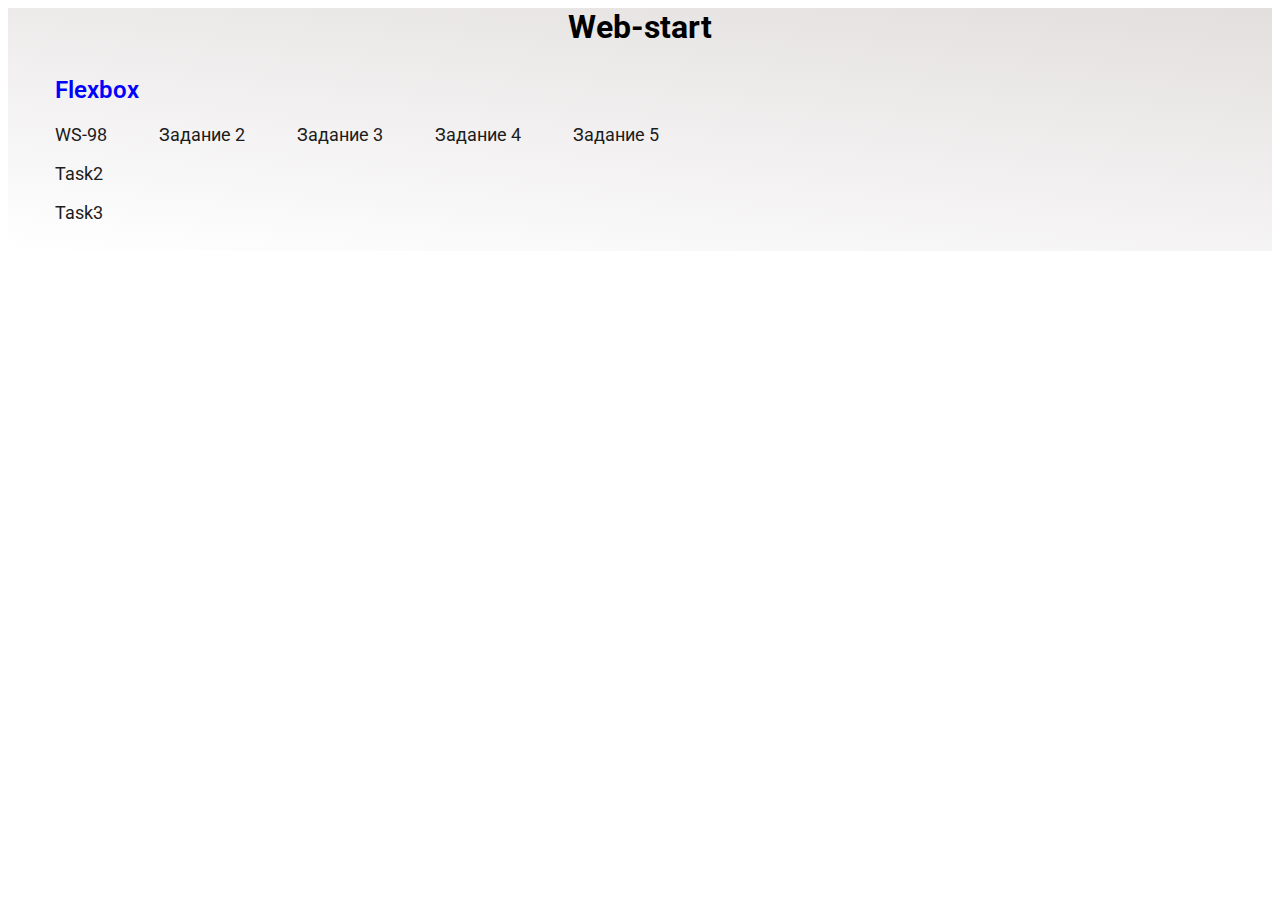
<file: index.html>
<!DOCTYPE html>
<html lang="ru">
  <head>
    <meta charset="UTF-8" />
    <meta name="viewport" content="width=device-width, initial-scale=1.0" />
    <title>web-start</title>
    <style>
      @import url('https://fonts.googleapis.com/css2?family=Roboto:ital,wght@0,100..900;1,100..900&display=swap');
    </style>

    <link rel="stylesheet" href="style.css" />
  </head>
  <body>
    <header class="header">
      <div class="container">
        <h1 class="h1title">Web-start</h1>
        <h2 class="h2title">Flexbox</h2>
        <ul class="flex list-reset">
          <li class="header-list-item header-link">
            <a href="task1.html" target="_blank">WS-98</a>
            <p><a href="task2.html" target="_blank">Task2</a></p>
            <p><a href="task3.html" target="_blank">Task3</a></p>
          </li>
          <li class="header-list-item header-link">
            <a href="#">Задание 2</a>
          </li>
          <li class="header-list-item header-link">
            <a href="#">Задание 3</a>
          </li>
          <li class="header-list-item header-link">
            <a href="#">Задание 4</a>
          </li>
          <li class="header-list-item header-link">
            <a href="#">Задание 5</a>
          </li>
        </ul>
      </div>
    </header>
  </body>
</html>
</file>
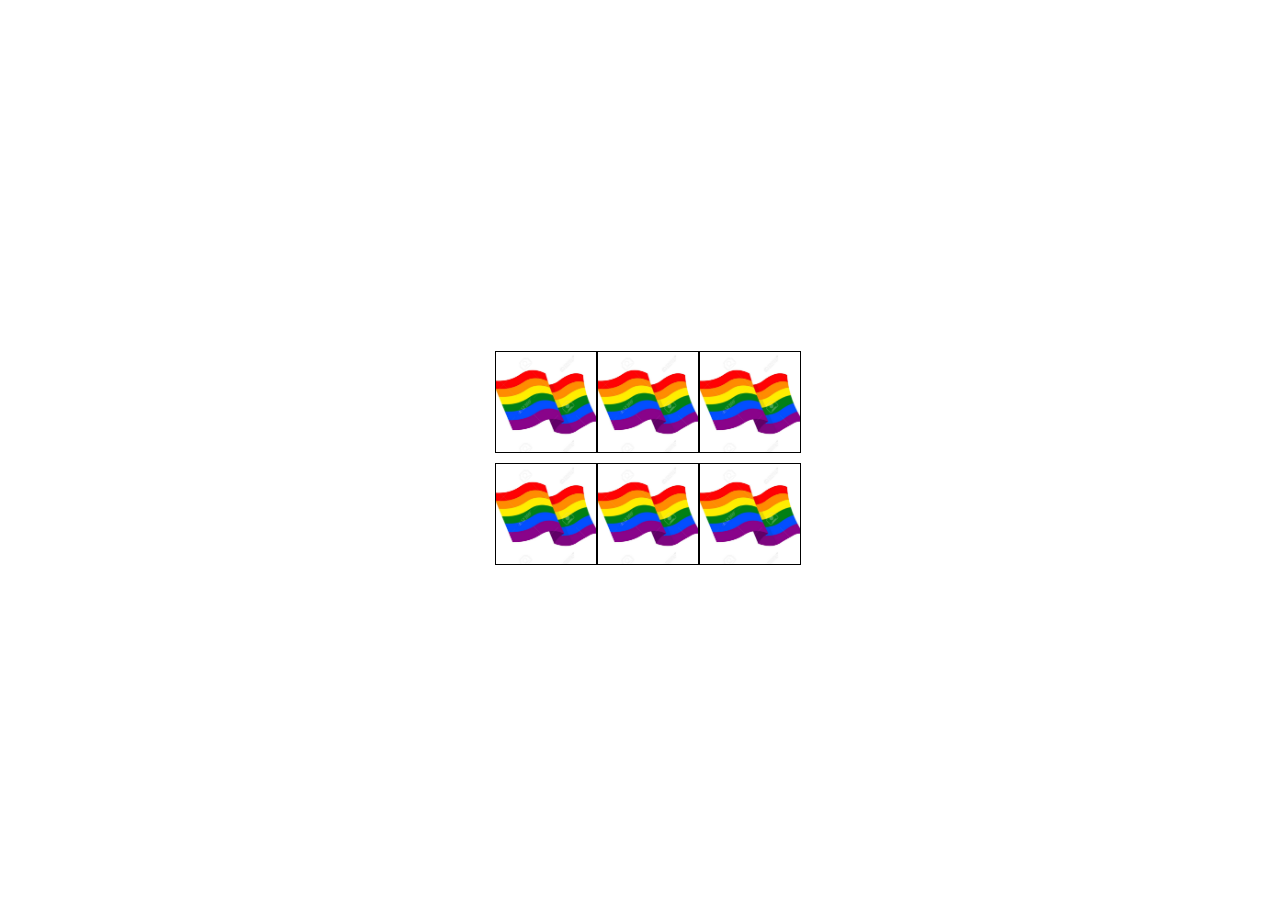
<file: task1.html>
<!DOCTYPE html>
<html lang="en">
  <head>
    <meta charset="UTF-8" />
    <meta name="viewport" content="width=device-width, initial-scale=1.0" />
    <title>Document</title>
    <link rel="stylesheet" href="task1.css" />
  </head>
  <body>
    <div class="container">
      <div class="row1">
        <div class="box"></div>
        <div class="box"></div>
        <div class="box"></div>
      </div>
      <div class="row2">
        <div class="box"></div>
        <div class="box"></div>
        <div class="box"></div>
      </div>
    </div>
  </body>
</html>
</file>
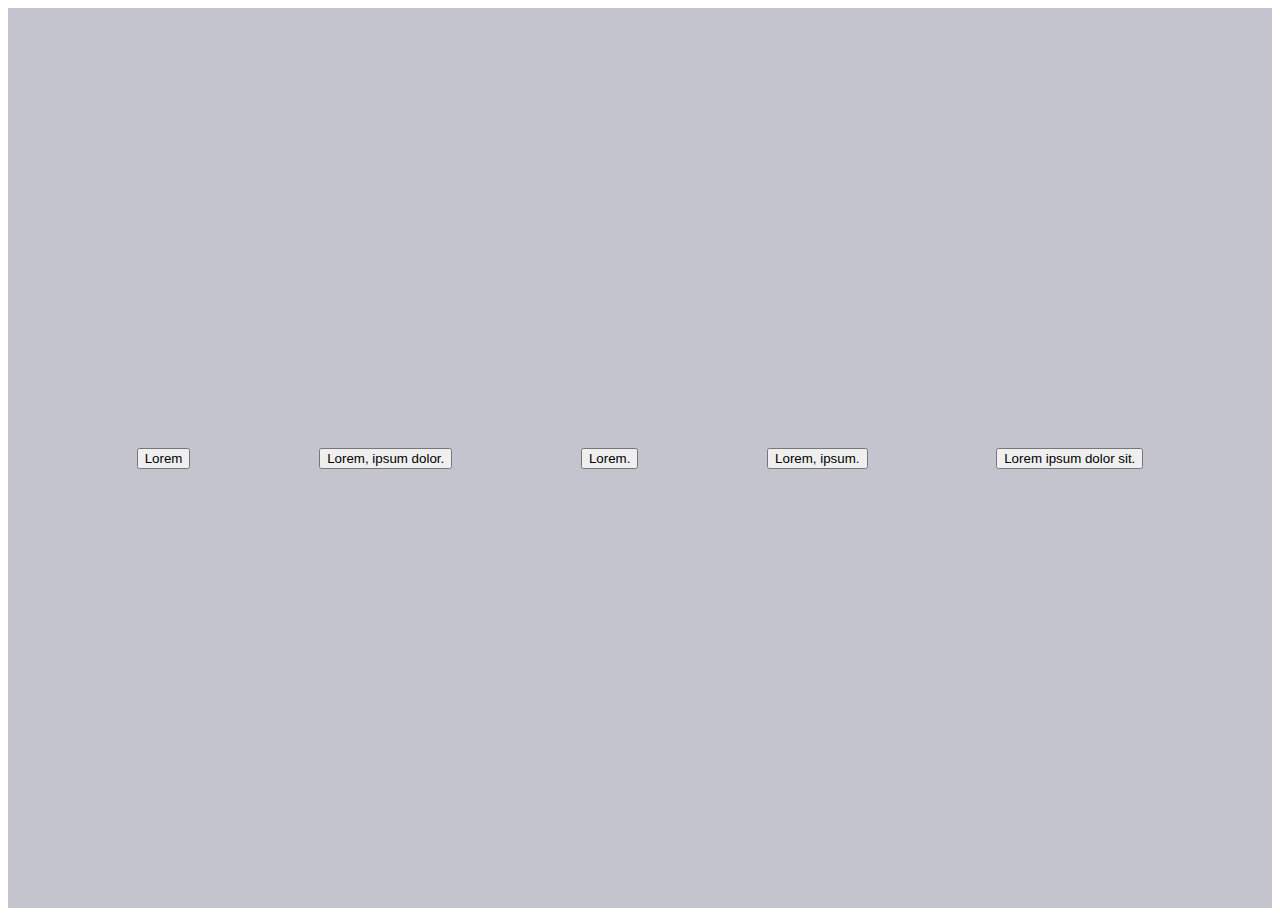
<file: task2.html>
<!DOCTYPE html>
<html lang="en">
  <head>
    <meta charset="UTF-8" />
    <meta name="viewport" content="width=device-width, initial-scale=1.0" />
    <title>task6/2</title>
    <link rel="stylesheet" href="task2.css" />
  </head>
  <body>
    <div class="header">
      <ul class="list">
        <li class="button"><button>Lorem</button></li>
        <li class="button"><button>Lorem, ipsum dolor.</button></li>
        <li class="button"><button>Lorem.</button></li>
        <li class="button"><button>Lorem, ipsum.</button></li>
        <li class="button"><button>Lorem ipsum dolor sit.</button></li>
      </ul>
    </div>
  </body>
</html>
</file>
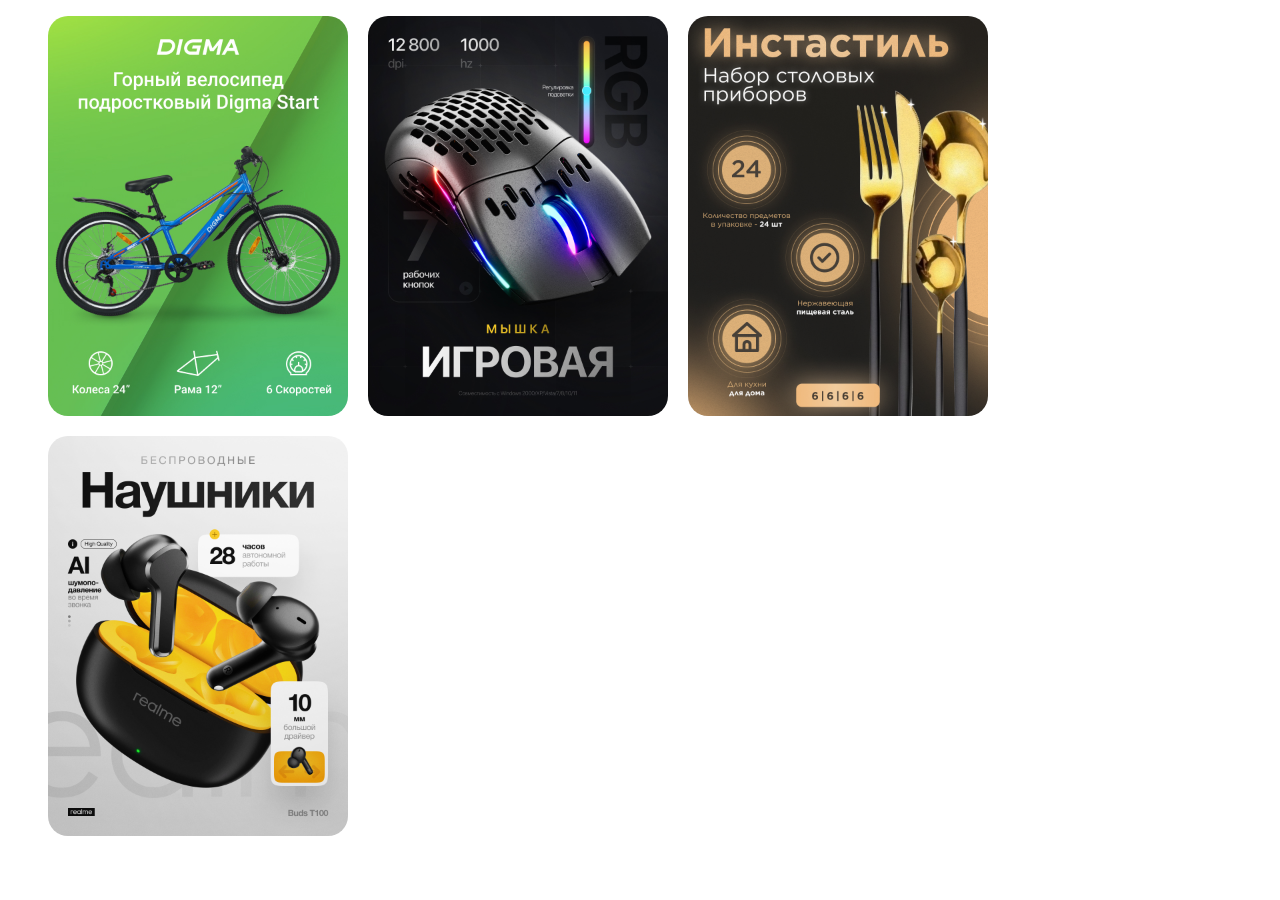
<file: task3.html>
<!DOCTYPE html>
<html lang="en">
  <head>
    <meta charset="UTF-8" />
    <meta name="viewport" content="width=device-width, initial-scale=1.0" />
    <title>Document</title>
    <link rel="stylesheet" href="task3.css" />
  </head>
  <body>
    <ul class="cards">
      <li class="card bike"></li>
      <li class="card mouse"></li>
      <li class="card inst"></li>
      <li class="card headphones"></li>
    </ul>
  </body>
</html>
</file>
<file: style.css>
html {
  box-sizing: border-box;
}

*,
*::before,
*::after {
  box-sizing: inherit;
}

a {
  color: inherit;
  text-decoration: none;
}

img {
  max-width: 100%;
}

body {
  min-width: 1200px;
  font-family: 'Roboto', sans-serif;
}

.container {
  width: 1200px;
  padding: 0 15px;
  margin: 0 auto;
}

.list-reset {
  margin: 0;
  padding: 0;
  list-style: none;
}

.flex {
  display: flex;
}

/* header */

.header {
  background-image: linear-gradient(6deg, white, rgba(214, 208, 208, 0.692));
}

.h1title {
  margin-top: 0;
  margin-bottom: 30px;
  display: flex;
  justify-content: center;
}
.h2title {
  font-weight: 600;
  margin: 0;
  margin-bottom: 20px;
  color: blue;
}

.header-list-item:not(:last-child) {
  margin-right: 52px;
}

.header-link {
  font-weight: 400;
  font-size: 18px;
  color: #1c1c1c;
  transition: color 0.3s ease-in-out;
  margin-bottom: 10px;
}

.header-link:hover {
  color: blue;
}
</file>
<file: task1.css>
.container {
  box-sizing: border-box;
  height: 100vh;
  width: 100vw;
  display: flex;
  justify-content: center;
  align-items: center;
  flex-direction: column;
}

.row1 {
  display: flex;
  margin-bottom: 10px;
}
.row2 {
  display: flex;
}

.box {
  background-image: url(lgbt.jpg);
  background-size: cover;
  background-position: center;
  border: 1px solid black;
  width: 100px;
  height: 100px;
}
</file>
<file: task2.css>
.header {
  height: 100vh;
  background-color: rgb(196, 196, 207);
  align-content: center;
}

.list {
  display: flex;
  margin: 0;
  padding: 0;
  list-style: none;
  justify-content: space-evenly;
}

.link {
  text-decoration: none;
}
</file>
<file: task3.css>
html {
  box-sizing: border-box;
}

*,
*::before,
*::after {
  box-sizing: inherit;
}

a {
  color: inherit;
  text-decoration: none;
}

img {
  max-width: 100%;
}

.cards {
  display: flex;
  flex-wrap: wrap;
  list-style: none;
}

.card {
  width: 300px;
  height: 400px;
  border-radius: 20px;
}

.card:not(:last-child) {
  margin-right: 20px;
  margin-bottom: 20px;
}

.bike {
  background-image: url(photo/bycikle.jpg);
  background-size: contain;
}
.mouse {
  background-image: url(photo/Мышка.jpg);
  background-size: contain;
}

.inst {
  background-image: url(photo/style.jpg);
  background-size: contain;
}
.headphones {
  background-image: url(photo/Наушники.jpg);
  background-size: contain;
}
</file>
